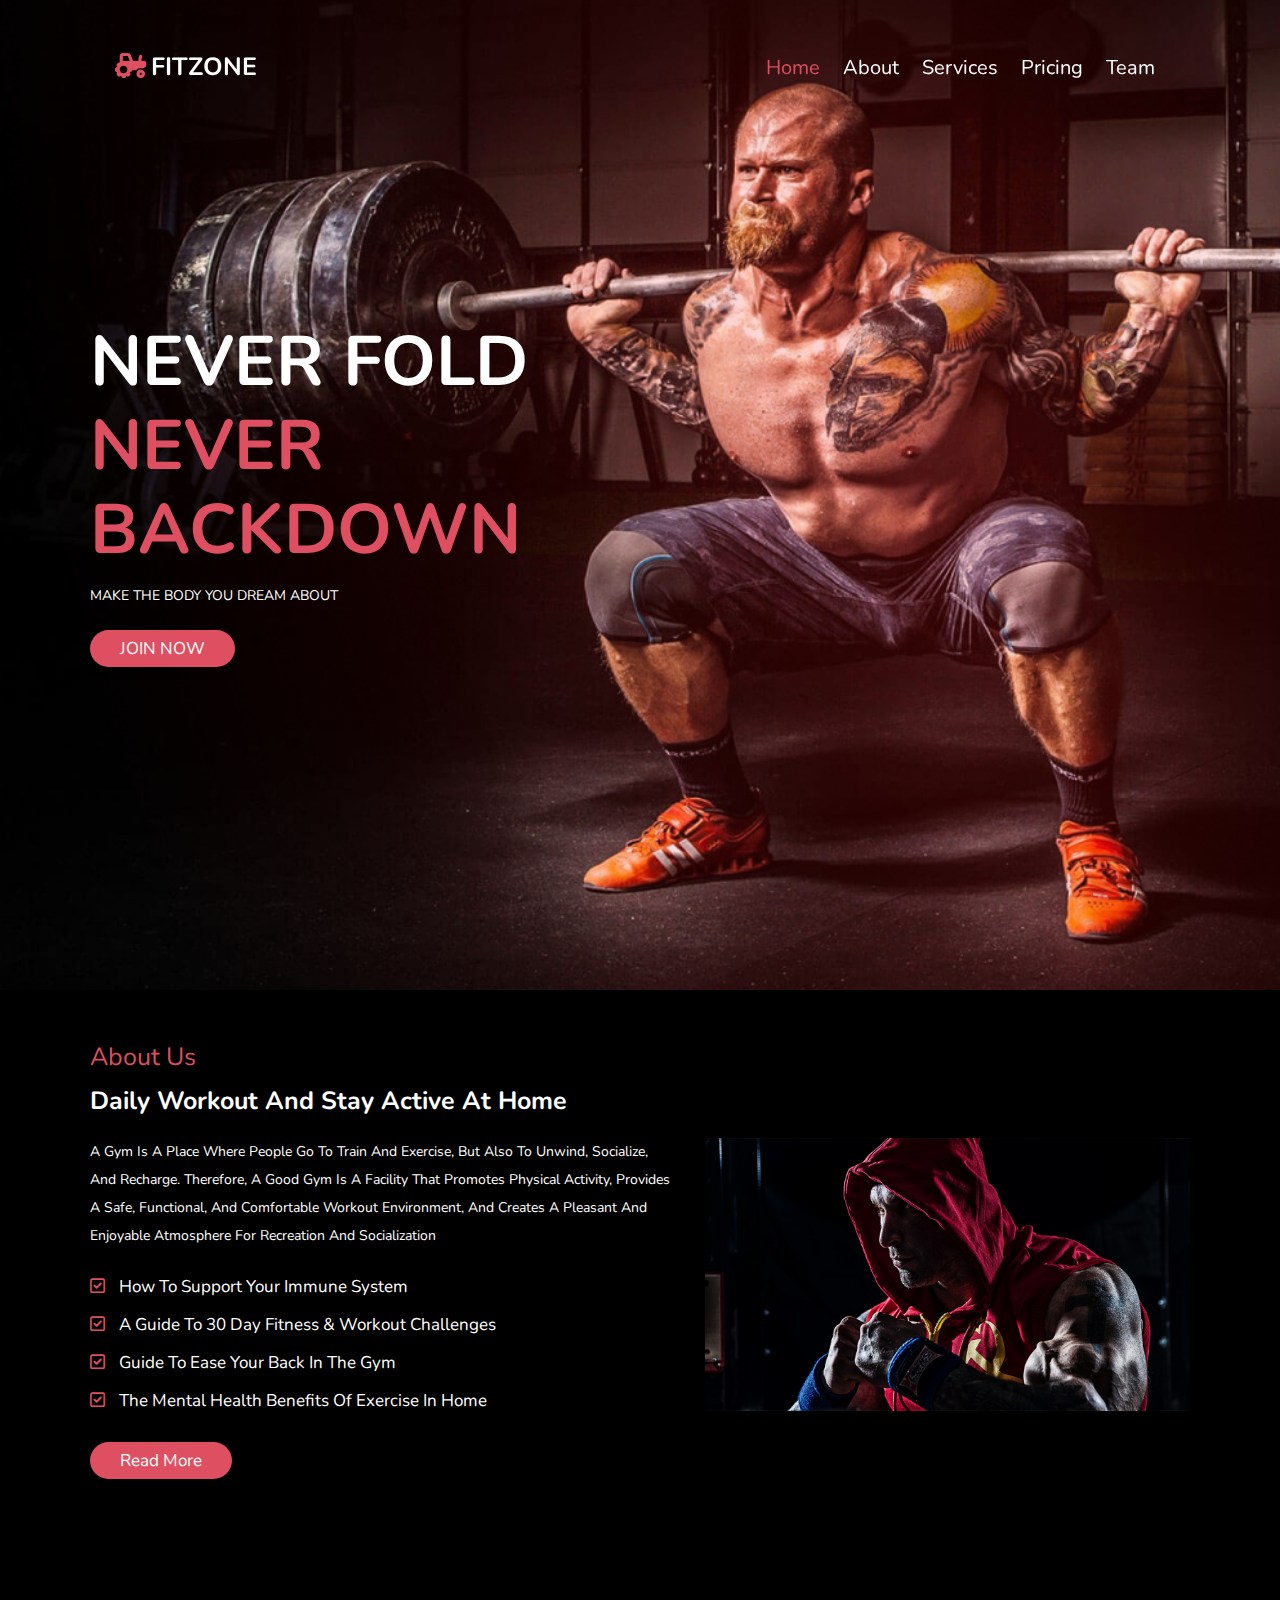
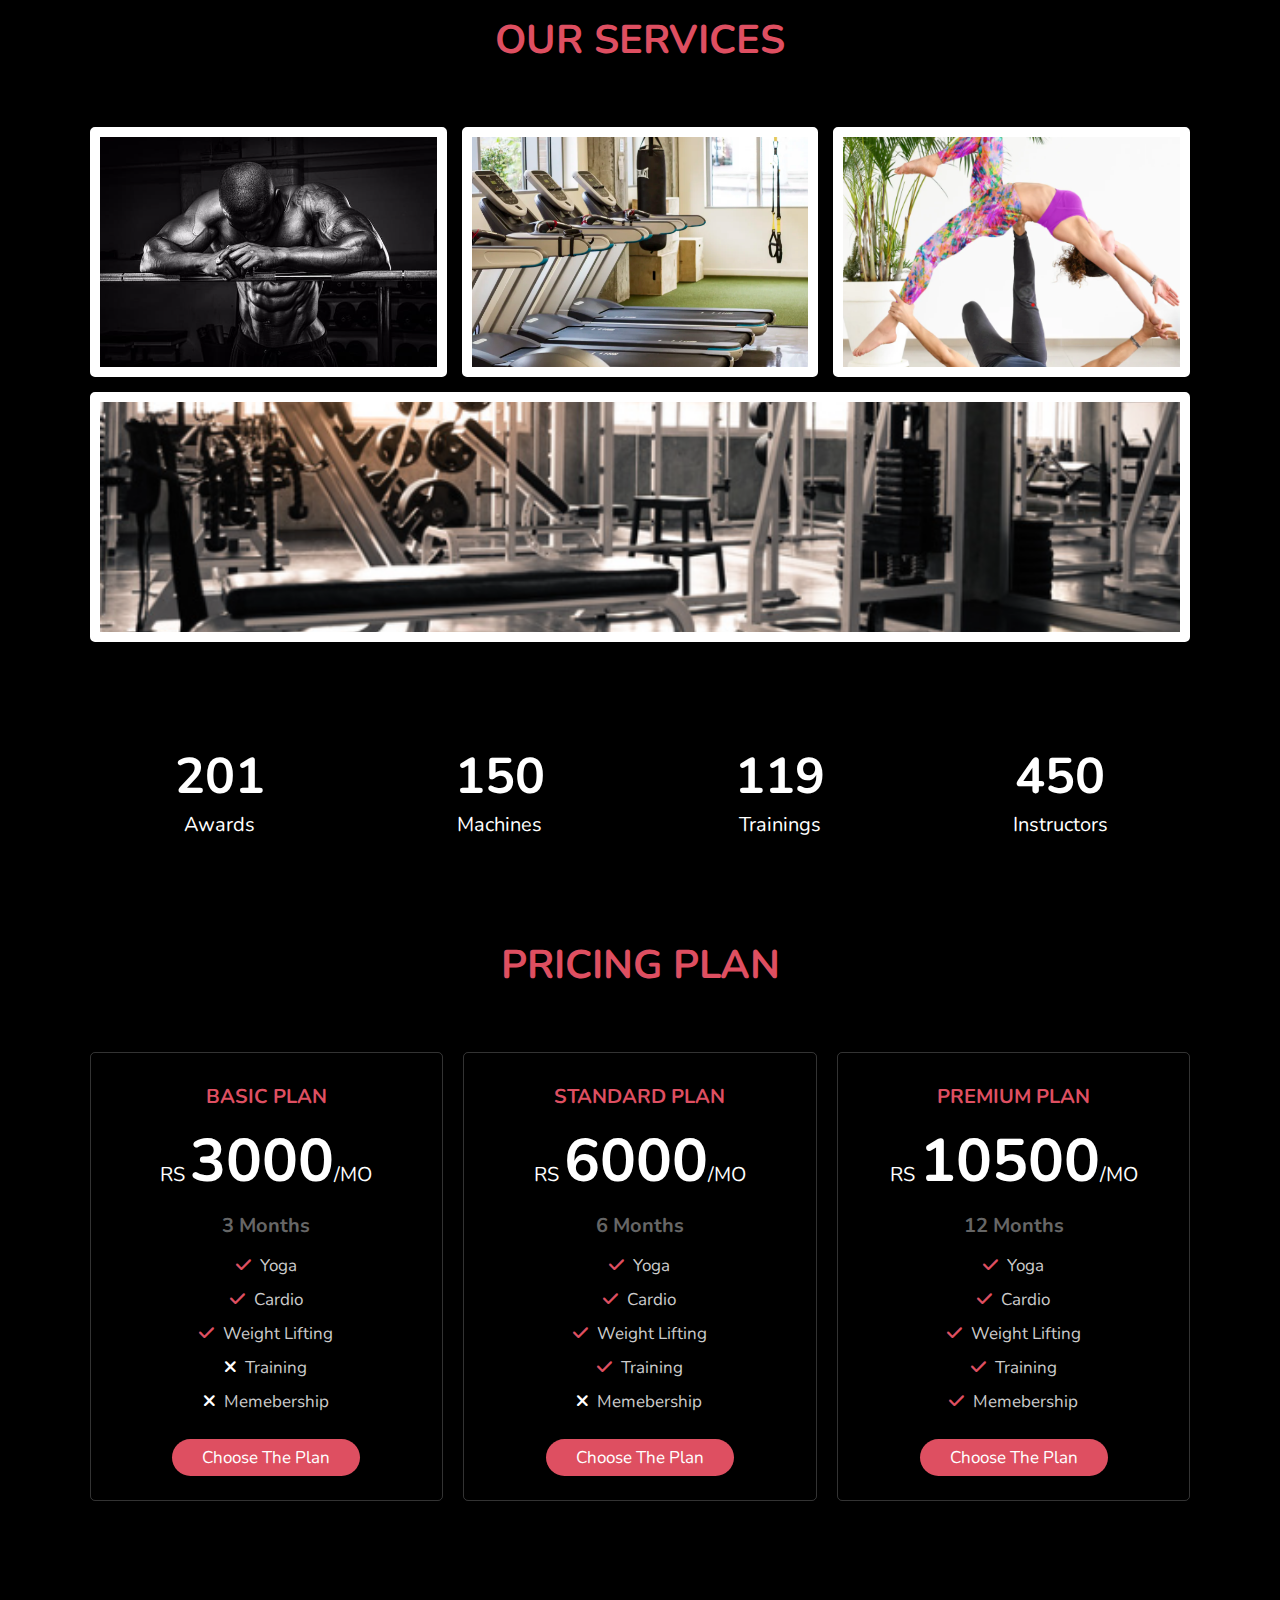
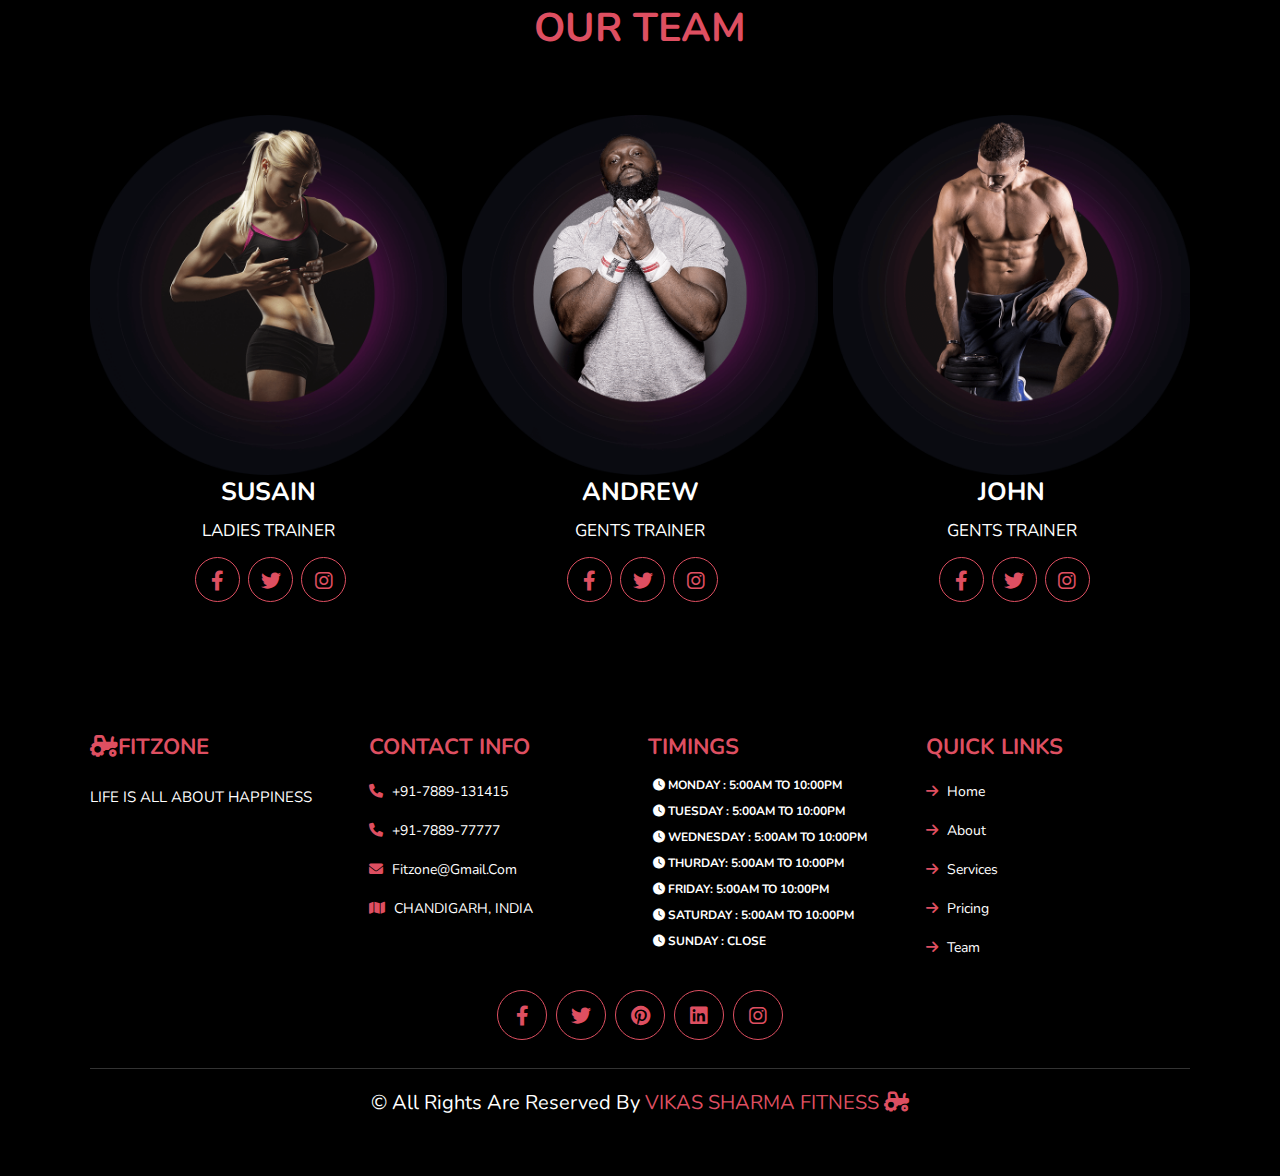
<file: index.html>
<!DOCTYPE html>
<html lang="en">
<head>
    <meta charset="UTF-8">
    <meta http-equiv="X-UA-Compatible" content="IE=edge">
    <meta name="viewport" content="width=device-width, initial-scale=1.0">
    <title>GYM WEBSITE</title>
    
    <link rel="stylesheet" href="https://cdnjs.cloudflare.com/ajax/libs/font-awesome/6.0.0/css/all.min.css">
    
    
    <link rel="stylesheet" href="new style.css">
</head>
<body>
    
    

    <header class="header">

        <a href="#" class="logo"> <i class="fas fa-tractor"></i>FITZONE</a>

        <nav class="navbar">
            <a href="#home" class="active">home</a>
            <a href="#about">about</a>
            <a href="#services">services</a>
            <a href="#pricing">pricing</a>
            <a href="#team">team</a>
            
        </nav>

        <div id="menu" class="fas fa-bars"></div>

    </header>

   
    <section class="home" id="home">

        <div class="content">
            <h3>NEVER FOLD<br> <span>NEVER BACKDOWN </span> </h3>
            <p>MAKE THE BODY YOU DREAM ABOUT <br></p>
            <a href="maiform.html" class="btn"> JOIN NOW</a>
        </div>

    </section>

    

    <section class="about" id="about">

        <div class="row">

            <div class="content">
                <span>about us</span>
                <h3>daily workout and stay active at home</h3>
                <p>A gym is a place where people go to train and exercise, but also to unwind, socialize, and recharge. Therefore, a good gym is a facility that promotes physical activity, provides a safe, functional, and comfortable workout environment, and creates a pleasant and enjoyable atmosphere for recreation and socialization</p>
                <ul>
                    <li> <i class="far fa-check-square"></i> how to support your immune system </li>
                    <li> <i class="far fa-check-square"></i> a guide to 30 day fitness & workout challenges</li>
                    <li> <i class="far fa-check-square"></i> guide to ease your back in the gym </li>
                    <li> <i class="far fa-check-square"></i> the mental health benefits of exercise in home </li>
                </ul>    
                <a href="#" class="btn">read more</a>
            </div>

            <div class="image">
                <img src="banner.png" alt="">
            </div>

        </div>

    </section>

    

    

    <section class="services" id="services">

        <h1 class="heading">our services</h1>

        <div class="box-container">

            <div class="box">
                <img src="bodybuilding.png" alt="">
                <div class="content">
                    <h3>BODY BUILDING</h3>
                    <p>Gaining A Better Posture And Better Looking Body</p>
                    
                </div>
            </div>

            <div class="box">
                <img src="cardio.png" alt="">
                <div class="content">
                    <h3>CARDIO</h3>
                    <p>Brain and joints. Cardio exercise can benefit brain and joint health</p>
                    
                </div>
            </div>

            <div class="box">
                <img src="yoga.png" alt="">
                <div class="content">
                    <h3>YOGA</h3>
                    <p>Brain and joints. Cardio exercise can benefit brain and joint health</p>
                   
                </div>
            </div>

            <div class="box">
                <img src="machines.png" alt="">
                <div class="content">
                    <h3>MACHINES</h3>
                    
                   
                </div>
            </div>

                    
                </div>
            </div>

        </div>

    </section>

      

    <section class="counter">

        <div class="box-container">

            <div class="box">
                <h3>201</h3>
                <p>awards</p>
            </div>

            <div class="box">
                <h3>150</h3>
                <p>machines</p>
            </div>

            <div class="box">
                <h3>119</h3>
                <p>trainings</p>
            </div>

            <div class="box">
                <h3>450</h3>
                <p>instructors</p>
            </div>

        </div>

    </section>

    



    <section class="pricing" id="pricing">

        <h1 class="heading">pricing plan</h1>

        <div class="box-container">

            <div class="box">
                <h3>BASIC PLAN</h3>
                <div class="price"><span>RS </span>3000<span>/MO</span></div>
                <h3 class="month">3 months</h3>
                <div class="list">
                    <p><i class="fas fa-check"></i> yoga</p>
                    <p><i class="fas fa-check"></i> cardio</p>
                    <p><i class="fas fa-check"></i> weight lifting</p>
                    <p><i class="fas fa-times"></i> training</p>
                    <p><i class="fas fa-times"></i> memebership</p>
                </div>
                <a href="#" class="btn">choose the plan</a>
            </div>

            <div class="box">
                <h3>STANDARD PLAN</h3>
                <div class="price"><span>RS </span>6000<span>/MO</span></div>
                <h3 class="month">6 months</h3>
                <div class="list">
                    <p><i class="fas fa-check"></i> yoga</p>
                    <p><i class="fas fa-check"></i> cardio</p>
                    <p><i class="fas fa-check"></i> weight lifting</p>
                    <p><i class="fas fa-check"></i> training</p>
                    <p><i class="fas fa-times"></i> memebership</p>
                </div>
                <a href="#" class="btn">choose the plan</a>
            </div>

            <div class="box">
                <h3>PREMIUM PLAN</h3>
                <div class="price"><span>RS </span>10500<span>/MO</span></div>
                <h3 class="month">12 months</h3>
                <div class="list">
                    <p><i class="fas fa-check"></i> yoga</p>
                    <p><i class="fas fa-check"></i> cardio</p>
                    <p><i class="fas fa-check"></i> weight lifting</p>
                    <p><i class="fas fa-check"></i> training</p>
                    <p><i class="fas fa-check"></i> memebership</p>
                </div>
                <a href="#" class="btn">choose the plan</a>
            </div>

        </div>

    </section>

    
    <section class="team" id="team">

        <h1 class="heading">our team</h1>

        <div class="box-container">

            <div class="box">
                <div class="image">
                    <img src="trainer1.png" alt="">
                </div>
                <div class="content">
                    <h3>SUSAIN</h3>
                    <p>LADIES TRAINER</p>
                    <div class="share">
                        <i class="fab fa-facebook-f"></i>
                        <i class="fab fa-twitter"></i>
                        <i class="fab fa-instagram"></i>
                    </div>
                </div>
            </div>

            <div class="box">
                <div class="image">
                    <img src="trainer2.png" alt="">
                </div>
                <div class="content">
                    <h3>ANDREW </h3>
                    <p>GENTS TRAINER</p>
                    <div class="share">
                        <i class="fab fa-facebook-f"></i>
                        <i class="fab fa-twitter"></i>
                        <i class="fab fa-instagram"></i>
                    </div>
                </div>
            </div>

            <div class="box">
                <div class="image">
                    <img src="trainer3.png" alt="">
                </div>
                <div class="content">
                    <h3>JOHN</h3>
                    <p>GENTS TRAINER</p>
                    <div class="share">
                        <i class="fab fa-facebook-f"></i>
                        <i class="fab fa-twitter"></i>
                        <i class="fab fa-instagram"></i>
                    </div>
                </div>
            </div>

        </div>

    </section>

    

    </section>


    <section class="footer">

        <div class="box-container">

            <div class="box">
                <h3><i class="fas fa-tractor"></i>FITZONE</h3>
                <p>LIFE IS ALL ABOUT HAPPINESS</p>
            </div>

            <div class="box">
                <h3>CONTACT INFO</h3>
                <a href="#"> <i class="fas fa-phone"></i> +91-7889-131415</a>
                <a href="#"> <i class="fas fa-phone"></i> +91-7889-77777</a>
                <a href="#"> <i class="fas fa-envelope"></i> fitzone@gmail.com</a>
                <a href="#"> <i class="fas fa-map"></i> CHANDIGARH, INDIA</a>
            </div>
            <div class="box">
                <h3>TIMINGS</h3>
                <h4><i class="fas fa-clock"></i> MONDAY : 5:00AM TO 10:00PM<br></h4>
                <h4><i class="fas fa-clock"></i> TUESDAY : 5:00AM TO 10:00PM<br></h4>
                <h4><i class="fas fa-clock"></i> WEDNESDAY : 5:00AM TO 10:00PM<br></h4>
                <h4><i class="fas fa-clock"></i> THURDAY: 5:00AM TO 10:00PM<br></h4>
                <h4><i class="fas fa-clock"></i> FRIDAY: 5:00AM TO 10:00PM<br></h4>
                <h4><i class="fas fa-clock"></i> SATURDAY : 5:00AM TO 10:00PM<br></h4>
                <h4><i class="fas fa-clock"></i> SUNDAY : CLOSE<br></h4>
                
            </div>

            <div class="box">
                <h3>QUICK LINKS</h3>
                <a href="#home"> <i class="fas fa-arrow-right"></i> home</a>
                <a href="#about"> <i class="fas fa-arrow-right"></i> about</a>
                <a href="#services"> <i class="fas fa-arrow-right"></i> services</a>
                <a href="#pricing"> <i class="fas fa-arrow-right"></i> pricing</a>
                <a href="#team"> <i class="fas fa-arrow-right"></i> team</a>
            </div>

            

        </div>

        <div class="share">
            <a href="#" class="fab fa-facebook-f"></a>
            <a href="#" class="fab fa-twitter"></a>
            <a href="#" class="fab fa-pinterest"></a>
            <a href="#" class="fab fa-linkedin"></a>
            <a href="#" class="fab fa-instagram"></a>
        </div>

        <div class="credit">&copy; all rights are reserved by <span>VIKAS SHARMA FITNESS <i class="fas fa-tractor"></i> </span></div>

    </section>

    




    








    
    <script src="https://cdnjs.cloudflare.com/ajax/libs/jquery/3.5.1/jquery.min.js"></script>
    
    
    <script src="script.js"></script>


</body>
</html>
</file>
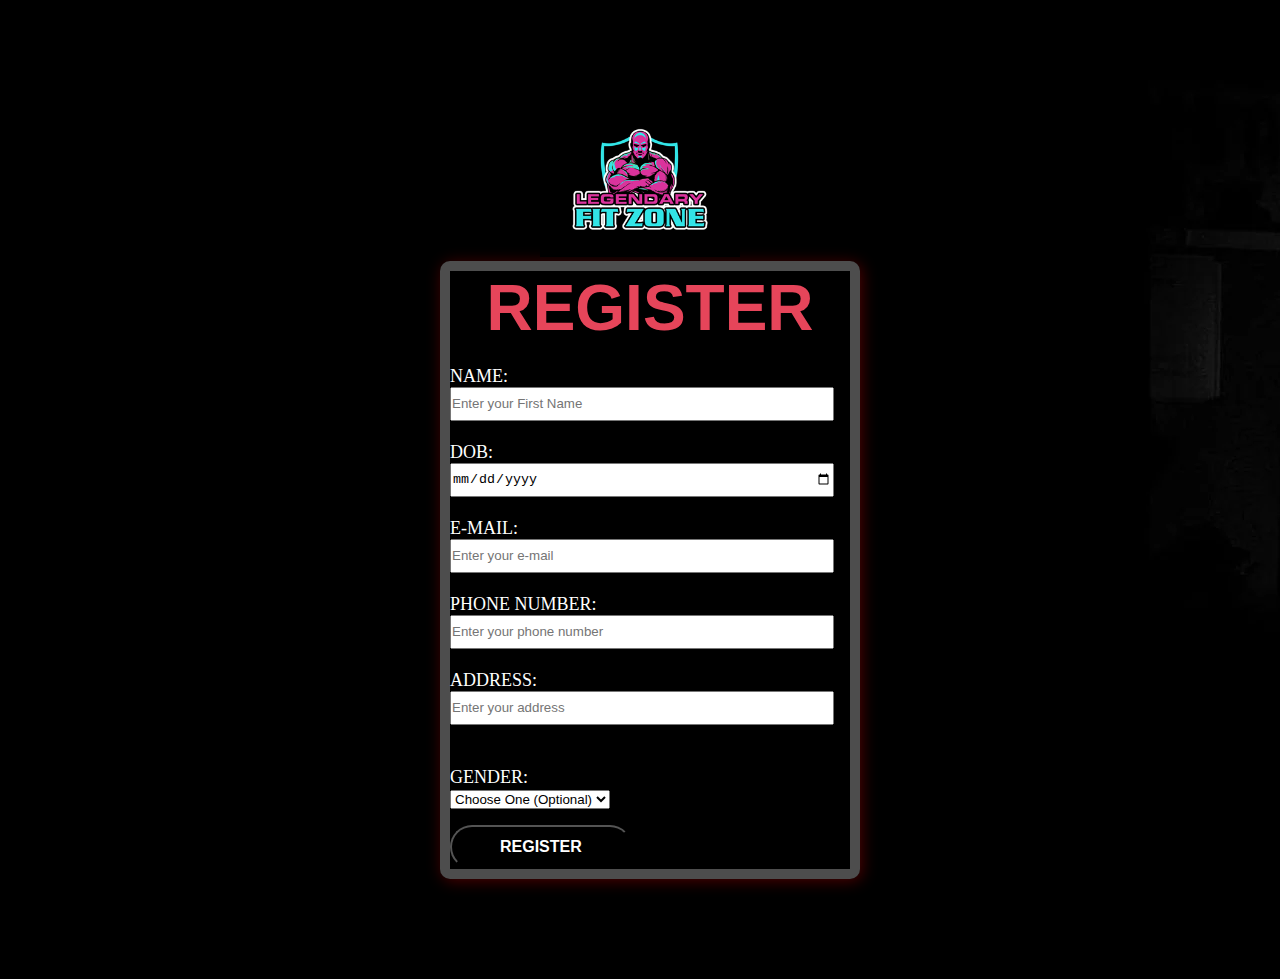
<file: maiform.html>
<!DOCTYPE html>
<html lang="en">

<head>
    <meta charset="UTF-8">
    <meta http-equiv="X-UA-Compatible" IE="edge">
    <meta name="viewport" content="width=device-width, initial-scale=1.0">
    <title> form </title>
    <link rel="stylesheet" href="FORM.CSS">
</head>

<body>
    <div class="main">
        <a href="index.html" class="logo">
			<img style="width: 200px;  margin-left: 25%;  margin-top: 5px;" src="logo.png">
            </a>

        <div class="register">
            <h1><b>REGISTER</b></h1>
            <form action="backend.php" method="POST">
            <br>
                <div>
                    NAME:<br> <input type="text" name="name" id="name" placeholder="Enter your First Name">
                </div>
                <br>
                
                <div>
                    DOB:<br> <input type="date" name="dob" id="name" placeholder="Enter your date-of-birth">
                </div>
                <br>
                <div>
                    E-MAIL:<br> <input type="e-mail" name="email" id="name" placeholder="Enter your e-mail">
                </div>
                <br>
               
                <div>
                    PHONE NUMBER:<br> <input type="tel"  name="phonenumber" id="name" placeholder="Enter your phone number">
                </div>
                <br>
                <div>
                    ADDRESS:<br> <input type="address" name="address" id="name" placeholder="Enter your address">
                </div>
                <br>
                <br>
                <div> GENDER: <br>
                    <select id="name" name="gender">
                        <option selected="" value="">Choose One (Optional)</option>
                        <option value="male">Male</option>
                        <option value="female">Female</option>
                        

                    </select>
                    

<br>
                     <button type="register" id="register" class="btn btn-primary" name="register_btn"><b> REGISTER</b></button>
                                     
                                               
                    </div>
                </div>
                

        </div>

        
        </form>

       

</body>
</html>
</file>
<file: new style.css>
@import url("https://fonts.googleapis.com/css2?family=Nunito:wght@200;300;400;500&display=swap");

:root{
    --primary:#de4f61;
    --white: #fff;
    --box-shadow:0 .5rem 1rem rgba(0,0,0,.1);
}

*{
    font-family: 'Nunito', sans-serif;
    margin: 0; padding: 0;
    box-sizing: border-box;
    outline: none; border: none;
    text-decoration: none;
    text-transform: capitalize;
    list-style: none;
    transition: .2s linear;
}

body{
    background:#000;
    color: var(--white);
}

section{
    padding: 5rem 7%;
}

html{
    font-size: 62.5%;
    overflow-x: hidden;
    scroll-padding-top: 9rem;
    scroll-behavior: smooth;
}

html::-webkit-scrollbar{
    width: .8rem;
}

html::-webkit-scrollbar-track{
    background: transparent;
}

html::-webkit-scrollbar-thumb{
    background: var(--primary);
    border-radius: 5rem;
}

.heading{
    font-size: 4rem;
    color: var(--primary);
    text-align: center;
    text-transform: uppercase;
    font-weight: bolder;
    margin-bottom: 6rem;
}

.btn{
    font-size: 1.7rem;
    margin-top: 1rem;
    display: inline-block;
    background: var(--primary);
    color: var(--white);
    box-shadow: var(--box-shadow);
    padding: .7rem 3rem;
    border-radius: 5rem;
    position: relative;
    z-index: 0;
    overflow: hidden;
}

.btn::before,
.btn::after{
    content: '';
    position: absolute;
    top: 0;
    height: 100%;
    width: 0%;
    background: #d14b5d;
    z-index: -1;
    transition: .3s linear;
}

.btn::before{
    left: 0;
}

.btn::after{
    right: 0;
}

.btn:hover:before,
.btn:hover::after{
    width: 100%;
}

.header{
    position: fixed;
    top: 0; left: 0; right: 0;
    z-index: 1000;
    display: flex;
    align-items: center;
    justify-content: space-between;
    padding: 5rem 9%;
}

.header.active{
    background: #040608;
    padding: 2rem 9%;
    box-shadow: var(--box-shadow);
}

.header .logo{
    font-size: 2.5rem;
    font-weight: bolder;
    color: var(--white);
}

.header .logo i{
    padding-right: .5rem;
    color: var(--primary);
}

.header .navbar a{
    font-size: 2rem;
    color: var(--white);
    margin: 0 1rem;
}

.header .navbar a:hover{
    color: var(--primary);
}

.header .navbar a.active,
.header .navbar a:hover{
    color: var(--primary);
}

#menu{
    font-size: 2.5rem;
    margin-left: 1.7rem;
    color: var(--primary);
    cursor: pointer;
    display: none;
}



.home{
    background: url(offer.png) no-repeat;
    min-height: 110vh;
    display: flex;
    align-items: center;
    background-size: cover;
}

.home .content{
    max-width: 55rem;
}

.home .content h3{
    font-size: 7rem;
    color: var(--white);
    text-transform: uppercase;
    line-height: 1.2;
}

.home .content h3 span{
    color: var(--primary);
    text-transform: uppercase;
}

.home .content p{
    font-size: 1.4rem;
    color: var(--white);
    padding: 1rem 0;
    line-height: 2;
}



.about .row{
    display: flex;
    flex-wrap: wrap;
    align-items: center;
    gap: 3rem;
}

.about .row .content{
    flex: 1 1 40rem;
}

.about .row .content span{
    font-size: 2.5rem;
    color: var(--primary);
}

.about .row .content h3{
    font-size: 2.5rem;
    color: var(--white);
    padding: 1rem 0;
}

.about .row .content p{
    font-size: 1.4rem;
    color: var(--white);
    padding: 1rem 0;
    line-height: 2;
}

.about .row .content ul li{
    font-size: 1.7rem;
    color: var(--white);
    padding-top: 1.5rem;
}

.about .row .content ul li i{
    color: var(--primary);
    padding-right: 1rem;
}

.about .row .content .btn{
    margin: 3rem 0;
}

.about .row .image{
    flex: 1 1 30rem;
}

.about .row .image img{
    width: 100%;
    height: 100%;
}



.services .box-container{
    display: flex;
    flex-wrap: wrap;
    gap: 1.5rem;
}

.services .box-container .box{
    height: 25rem;
    flex: 1 1 30rem;
    border: 1rem solid var(--white);
    box-shadow: var(--box-shadow);
    border-radius: .5rem;
    position: relative;
    overflow: hidden;
}

.services .box-container .box img{
    height: 100%;
    width: 100%;
    object-fit: cover;
}

.services .box-container .box .content{
    position: absolute;
    left: 50%; top: 50%;
    transform: translate(-50%, -50%) scale(0);
    height: 100%;
    width: 100%;
    background: rgba(255, 255, 255, .9);
    padding: 2rem;
    padding-top: 5rem;
    text-align: center;
}

.services .box-container .box:hover .content{
    transform: translate(-50%, -50%) scale(1);
}

.services .box-container .box .content h3{
    font-size: 2.5rem;
    color: #333;
}

.services .box-container .box .content p{
    font-size: 1.5rem;
    color: #666;
    padding: 1rem 0;
}



.counter{
    background: url(offer.png) no-repeat;
    background-attachment: fixed;
}

.counter .box-container{
    display: grid;
    grid-template-columns: repeat(auto-fit, minmax(25rem, 1fr));
    gap: 2rem;
}

.counter .box-container .box{
    text-align: center;
}

.counter .box-container .box h3{
    font-size: 5rem;
    color: var(--white);
}

.counter .box-container .box p{
    color: var(--white);
    font-size: 2rem;
}



.pricing .box-container{
    display: grid;
    grid-template-columns: repeat(auto-fit, minmax(30rem, 1fr));
    gap: 2rem;
}

.pricing .box-container .box{
    padding: 2rem;
    text-align: center;
    border: 0.1rem solid rgba(255, 255, 255, .2);
    box-shadow: var(--box-shadow);
    border-radius: .5rem;
}

.pricing .box-container .box h3{
    font-size: 2rem;
    text-transform: capitalize;
    color: var(--primary);
    padding-top: 1rem;
}

.pricing .box-container .box .price{
    font-size: 6rem;
    padding-top: 1rem;
    font-weight: bolder;
}

.pricing .box-container .box .price span{
    font-size: 2rem;
    font-weight: normal;
}

.pricing .box-container .box .month{
    font-size: 2rem;
    color: #666;
}

.pricing .box-container .box .list{
    padding: 1rem 0;
}

.pricing .box-container .box .list p{
    font-size: 1.7rem;
    color: #ccc;
    line-height: 2;
}

.pricing .box-container .box .list p i{
    color: var(--primary);
    padding-right: .5rem;
}

.pricing .box-container .box .list p i.fa-times{
    color: var(--white);
}



.team .box-container{
    display: grid;
    grid-template-columns: repeat(auto-fit, minmax(30rem, 1fr));
    gap: 1.5rem;
}

.team .box-container .box{
    position: relative;
    overflow: hidden;
    text-align: center;
}

.team .box-container .box .image{
    height: 36rem;
    width: 100%;
    overflow: hidden;
}

.team .box-container .box .image img{
    width: 100%;
    height: 100%;
    object-fit: cover;
}

.team .box-container .box .content{
    padding: 2rem;
    padding-top: 0;
}

.team .box-container .box .content h3{
    font-size: 2.5rem;
    margin-bottom: 1rem;
}

.team .box-container .box .content p{
    font-size: 1.7rem;
    margin-bottom: 1.5rem;
}

.team .box-container .box .content .share i{
    height: 4.5rem;
    width: 4.5rem;
    line-height: 4.5rem;
    border: .1rem solid var(--primary);
    color: var(--primary);
    font-size: 2rem;
    border-radius: 5rem;
    box-shadow: var(--box-shadow);
    margin-left: .5rem;
    cursor: pointer;
}

.team .box-container .box .content .share i:hover{
    color: var(--white);
    background: var(--primary);
}


.register{
    background: url(../images/bg.jpg) no-repeat;
    background-size: cover;
    text-align: center;
}

.register form{
    width: 85%;
    margin: 0 auto;
}

.register form .inputBox{
    display: flex;
    justify-content: space-between;
    flex-wrap: wrap;
}

.register form .inputBox input, 
.register form textarea{
    height: 4rem;
    width: 49%;
    background: #222;
    color: var(--white);
    font-size: 2rem;
    padding: 0 1rem;
    margin: 1rem 0;
    border: none;
}

.register form .inputBox input:focus, 
.register form textarea:focus{
    background: #383838;
}

.register form textarea{
    height: 20rem;
    padding: 1rem;
    width: 100%;
    resize: none;
}


.footer .box-container{
    display: grid;
    grid-template-columns: repeat(auto-fit, minmax(25rem, 1fr));
    gap: 1.5rem;
}

.footer .box-container .box h3{
    font-size: 2.2rem;
    padding: 1rem 0;
    color: var(--primary);
}

.footer .box-container .box p{
    font-size: 1.5rem;
    padding: 1rem 0;
    line-height: 2;
}

.footer .box-container .box a{
    display: block;
    font-size: 1.4rem;
    padding: 1rem 0;
    color: var(--white);
}

.footer .box-container .box a i{
    color: var(--primary);
    padding-right: .5rem;
}

.footer .box-container .box a:hover{
    color: var(--primary);
}

.footer .box-container .box a:hover i{
    padding-right: 2rem;
    
}

.footer .share{
    padding-top: 2rem;
    text-align: center;
}

.footer .share a{
    font-size: 2rem;
    height: 5rem;
    width: 5rem;
    line-height: 5rem;
    color: var(--primary);
    border: .1rem solid var(--primary);
    margin: .3rem;
    border-radius: 50%;
}

.footer .share a:hover{
    color: var(--white);
    background: var(--primary);
    transform: rotate(360deg);
}

.footer .credit{
    border-top: .1rem solid rgba(255, 255, 255, .2);
    font-size: 2rem;
    margin-top: 2.5rem;
    padding: 1rem;
    padding-top: 2rem;
    text-align: center;
    color: var(--white);
}

.footer .credit span{
    color: var(--primary);
}
.footer .box-container .box h4 {
    font-size: 1.2rem;
    padding: .5rem ;
    color: var(--white);
}



@media (max-width: 991px){
    html{
        font-size: 55%;
    }
}

@media (max-width: 768px){

    #menu{
        display: inline-block;
    }
    .fa-times{
        transform: rotate(180deg);
    }
    .header .navbar{
        position: absolute;
        top: 99%; left: 0; right: 0;
        background: #040608;
        border-top: .1rem solid rgba(255, 255, 255, .2);
        clip-path: polygon(0 0, 100% 0, 100% 0, 0 0);
    }
    .header .navbar.active{
        clip-path: polygon(0 0, 100% 0, 100% 100%, 0 100%);
    }
    .header .navbar a{
        display: block;
        margin: 2rem;
    }
    .home{
        background-position: left;
    }
    .home .content h3{
        font-size: 5rem;
    }
    .team .box-container .box .image{
        height: 56rem;
    }
    
    .team .box-container .box .image img{
        width: 90%;
        height: 90%;
        object-fit: cover;
    }
}

@media (max-width: 450px){
    html{
        font-size: 50%;
    }
    .home .content h3{
        font-size: 4rem;
    }
    .team .box-container .box .image{
        height: 38rem;
    }
}
</file>
<file: FORM.CSS>
* {
    margin: 0;
    padding: 0;

}

body {
    background: url(1244837AA.jpg);

}

div.main {
    width: 400px;
    margin: 100px auto;

}

h1 {
    text-align: center;
    color: #e6455a;
    font-size: 4rem;
    font-family: Verdana, Geneva, Tahoma, sans-serif;
}

div.register {

    background-color: rgba(0, 0, 0, 0.5);
    width: 100%;
    font-size: 18px;
    border-radius: 10px;
    border: 10px solid rgba(255, 255, 255, 0.3);
    box-shadow: 2px 2px 15px rgba(247, 5, 5, 0.308);
    color: #fff;
}

input#name {
    width: 380px;
    height: 30px;
}

input#Email {
    width: 380px;
    height: 30px;

}

input#Password {
    width: 380px;
    height: 30px;

}

input#phone {
    width: 380px;
    height: 30px;

}

input#Gender {
    width: 380px;
    height: 30px;

}
.btn{
    font-size: 1rem;
    margin-top: 1rem;
    display: inline-block;
    background: var(--primary);
    color: var(--white);
    box-shadow: var(--box-shadow);
    padding: .7rem 3rem;
    border-radius: 3rem;
    position: relative;
    z-index: 0;
    overflow: hidden;
}

.btn::before,
.btn::after{
    content: '';
    position: absolute;
    top: 0;
    height: 100%;
    width: 0%;
    background: #d14b5d;
    z-index: -1;
    transition: .3s linear;
}

.btn::before{
    left: 0;
}

.btn::after{
    right: 0;
}

.btn:hover:before,
.btn:hover::after{
    width: 100%;
}

.footer .box-container{
    display: grid;
    grid-template-columns: repeat(auto-fit, minmax(25rem, 1fr));
    gap: 1.5rem;
}

.footer .box-container .box h3{
    font-size: 2.2rem;
    padding: 1rem 0;
    color: var(--primary);
}

.footer .box-container .box p{
    font-size: 1.5rem;
    padding: 1rem 0;
    line-height: 2;
}

.footer .box-container .box a{
    display: block;
    font-size: 1.4rem;
    padding: 1rem 0;
    color: var(--white);
}

.footer .box-container .box a i{
    color: var(--primary);
    padding-right: .5rem;
}

.footer .box-container .box a:hover{
    color: var(--primary);
}

.footer .box-container .box a:hover i{
    padding-right: 2rem;
}

.footer .share{
    padding-top: 2rem;
    text-align: center;
}

.footer .share a{
    font-size: 2rem;
    height: 5rem;
    width: 5rem;
    line-height: 5rem;
    color: var(--primary);
    border: .1rem solid var(--primary);
    margin: .3rem;
    border-radius: 50%;
}

.footer .share a:hover{
    color: var(--white);
    background: var(--primary);
    transform: rotate(360deg);
}

.footer .credit{
    border-top: .1rem solid rgba(255, 255, 255, .2);
    font-size: 2rem;
    margin-top: 2.5rem;
    padding: 1rem;
    padding-top: 2rem;
    text-align: center;
    color: var(--white);
}

.footer .credit span{
    color: var(--primary);
}
body {margin: 50px;}
input[type="submit"] {
  margin-top: 10px; 
  display: block;
}
@media (max-width: 768px) {
    #menu-btn {
        display: flex;
    }

    .header {
        padding: 2rem;
    }

    .navbar {
        position: absolute;
        top: 99%;
        left: 0;
        right: 0;
        background: #d7d6d6;
        clip-path: circle(50% 0, 100% 50%, 50% 100%, 0 50%);
    }

    a {
        display: block;
    }

}

@media (max-width:450px) {

    html {
        font-size: 55%;
    }

}
</file>
